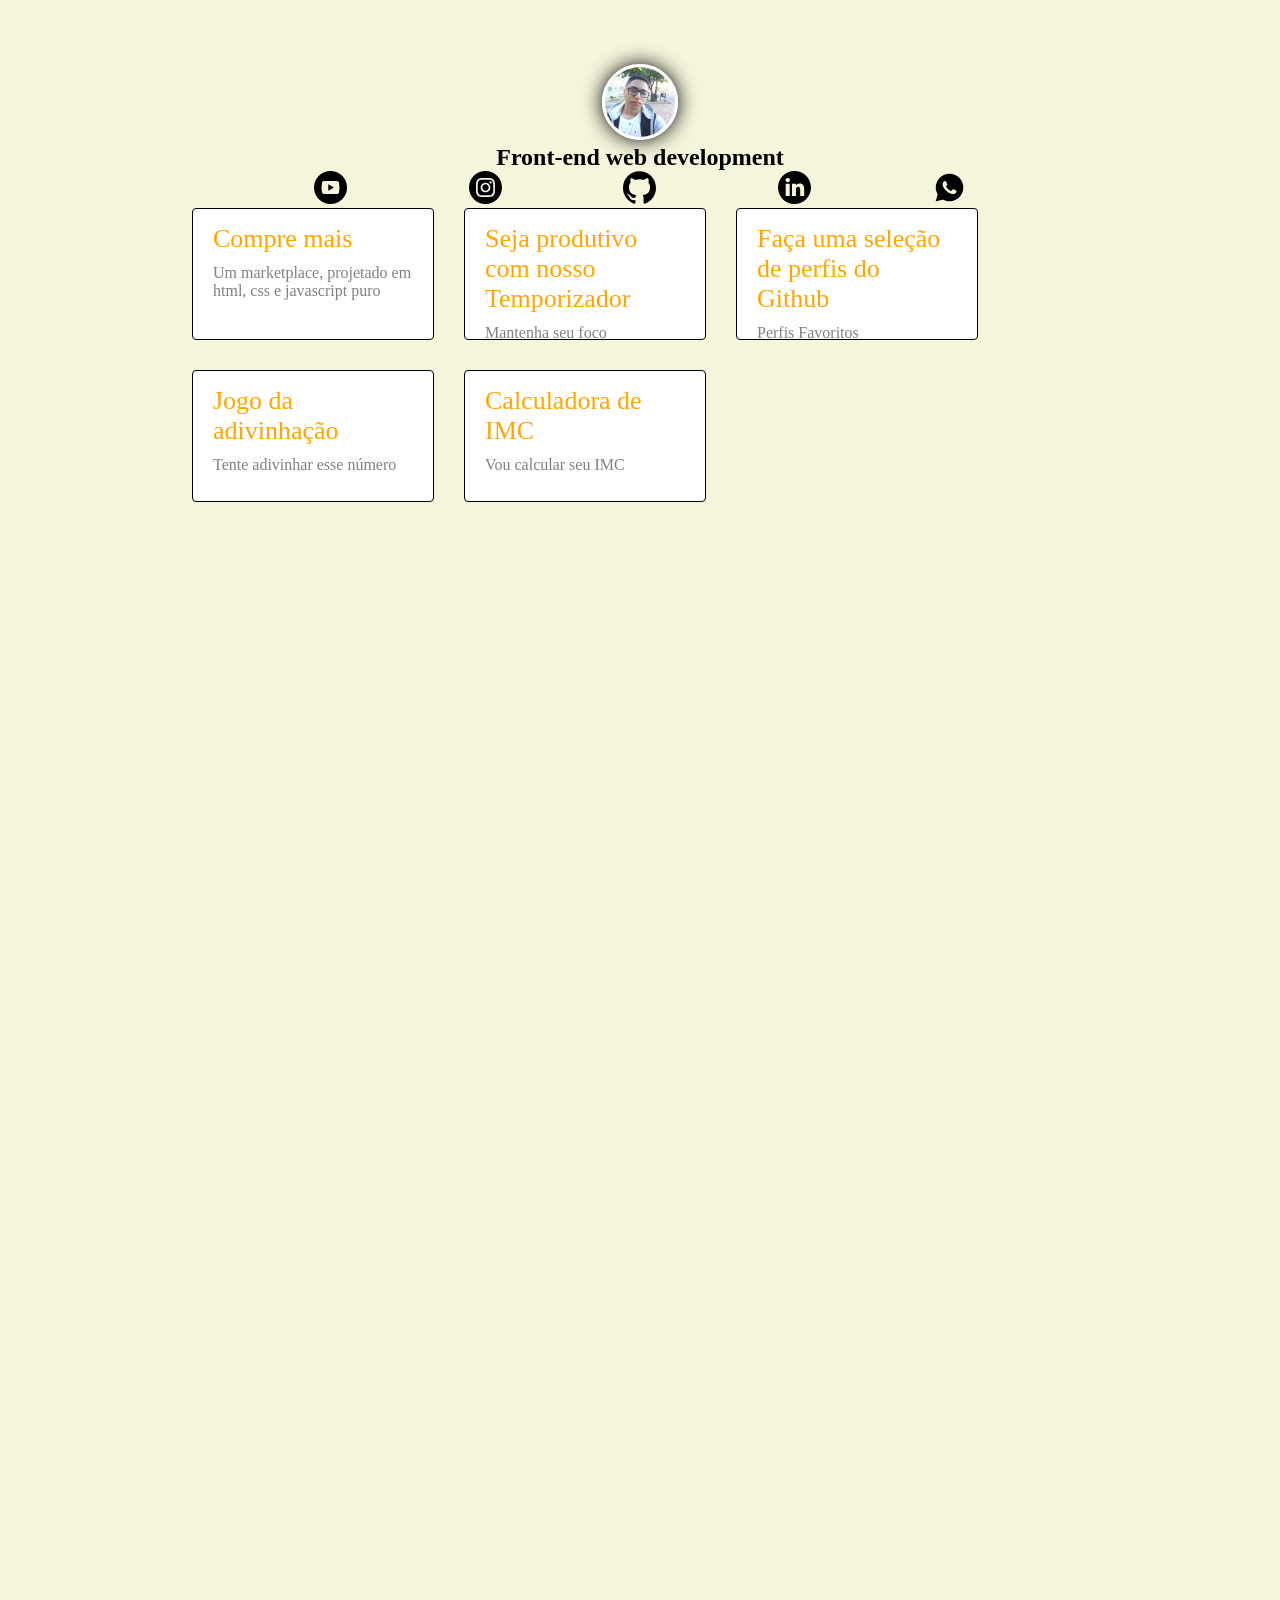
<file: index.html>
<!DOCTYPE html>
<html lang="pt-br">
  <head>
    <meta charset="UTF-8" />
    <meta http-equiv="X-UA-Compatible" content="IE=edge" />
    <title>Felipe Ribeiro</title>
    <link rel="stylesheet" href="src/css/style.css" />
    <link rel="icon" href="src/img/favicon-16x16.png" />
  </head>

  <body>
    <main class="container">
      <div class="box">
        <div class="profile">
          <img src="src/img/felipe.jpg" alt="Felipe" class="avatar" />
          <h2>Front-end web development</h2>
          <div class="social">
            <ul>
              <li>
                <a href="https://www.youtube.com/c/FelipeRibeiro2077">
                  <img src="src/img/youtube.png" alt="youtube" />
                </a>
              </li>
              <li>
                <a href="https://www.instagram.com/felipe.spn">
                  <img src="src/img/insta.svg" alt="Instagram" />
                </a>
              </li>
              <li>
                <a href="https://github.com/feliperibeirospn">
                  <img src="src/img/github.svg" alt="github" />
                </a>
              </li>
              <li>
                <a href="https://www.linkedin.com/in/felipe-ribeiro-75989528a/">
                  <img src="src/img/linkedin.svg" alt="linkedin" />
                </a>
              </li>
              <li>
                <a href="https://wa.me/5584981543284">
                  <img src="src/img/whatsapp.png" alt="whatsapp" />
                </a>
              </li>
            </ul>
          </div>
        </div>

        <div class="Links-list">
          <div class="cards">
            <a  href="https://feliperibeirospn.github.io/src/ProjetoIntegrador-compre-mais/"
            >Compre mais
            <span>Um marketplace, projetado em html, css e javascript puro </span>
            </a>
          </div>
          <div class="cards">
            <a href="https://feliperibeirospn.github.io/src/PROJETOTEMPORIZADOR/">
              Seja produtivo com nosso Temporizador
              <span>Mantenha seu foco </span>
            </a>
          </div>
          <div class="cards">
            <a href="https://feliperibeirospn.github.io/src/GitHubFavorites/">
              Faça uma seleção de perfis do Github
              <span>Perfis Favoritos </span>
            </a>
          </div>
          <div class="cards">
            <a href="https://feliperibeirospn.github.io/src/JOGOADIVINHAÇÃO/">
              Jogo da adivinhação
              <span>Tente adivinhar esse número</span>
            </a>
          </div>
          <div class="cards">
            <a href="https://feliperibeirospn.github.io/src/PROJETOIMC/">
              Calculadora de IMC
              <span>Vou calcular seu IMC</span>
            </a>
          </div>
        </div>
      </div>
    </main>
  </body>
</html>
</file>
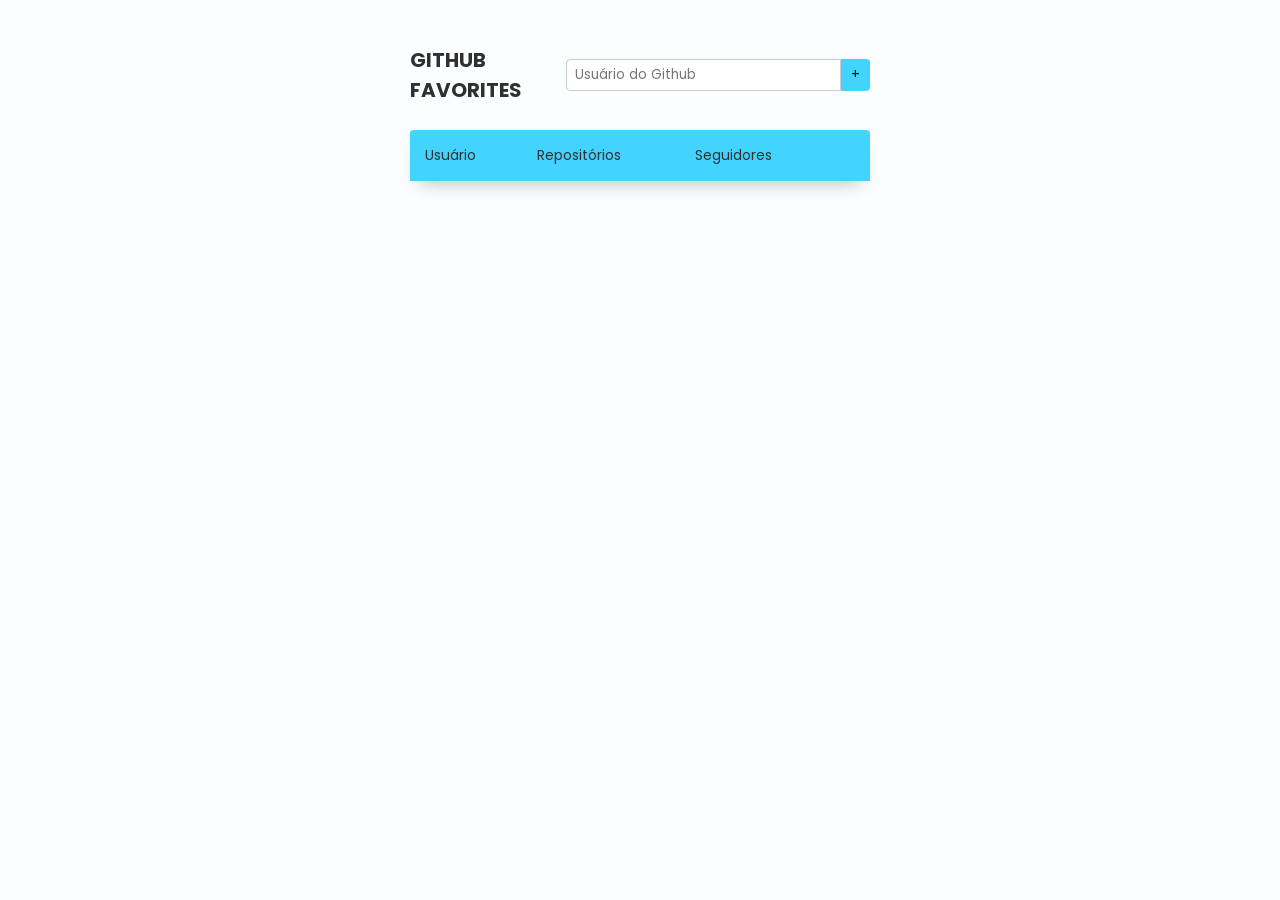
<file: GitHubFavorites/index.html>
<!DOCTYPE html>
<html lang="pt-br">
<head>
  <link rel="preconnect" href="https://fonts.googleapis.com">
  <link rel="preconnect" href="https://fonts.gstatic.com" crossorigin>
  
  <meta charset="UTF-8">
  <meta name="viewport" content="width=device-width, initial-scale=1.0">
  <title>Github Favorites</title>

  
  <link rel="stylesheet" href="style.css">
  <link href="https://fonts.googleapis.com/css2?family=Poppins:wght@400;600&display=swap" rel="stylesheet">

  <script src="js/main.js" type="module" defer></script>

</head>
<body>
  <div id="app">
    <header>
      <h1>Github Favorites</h1>
      <div class="search">
        <label class="sr-only" for="input-search">Usuário do Github</label>
        <input id="input-search" type="text" placeholder="Usuário do Github">
        <button>&plus;</button>
      </div>
    </header>
    <table>
      <thead>
        <tr>
          <th>Usuário</th>
          <th>Repositórios</th>
          <th>Seguidores</th>
          <th></th>
        </tr>
      </thead>
      <tbody></tbody>
    </table>
  </div>
</body>
</html>
</file>
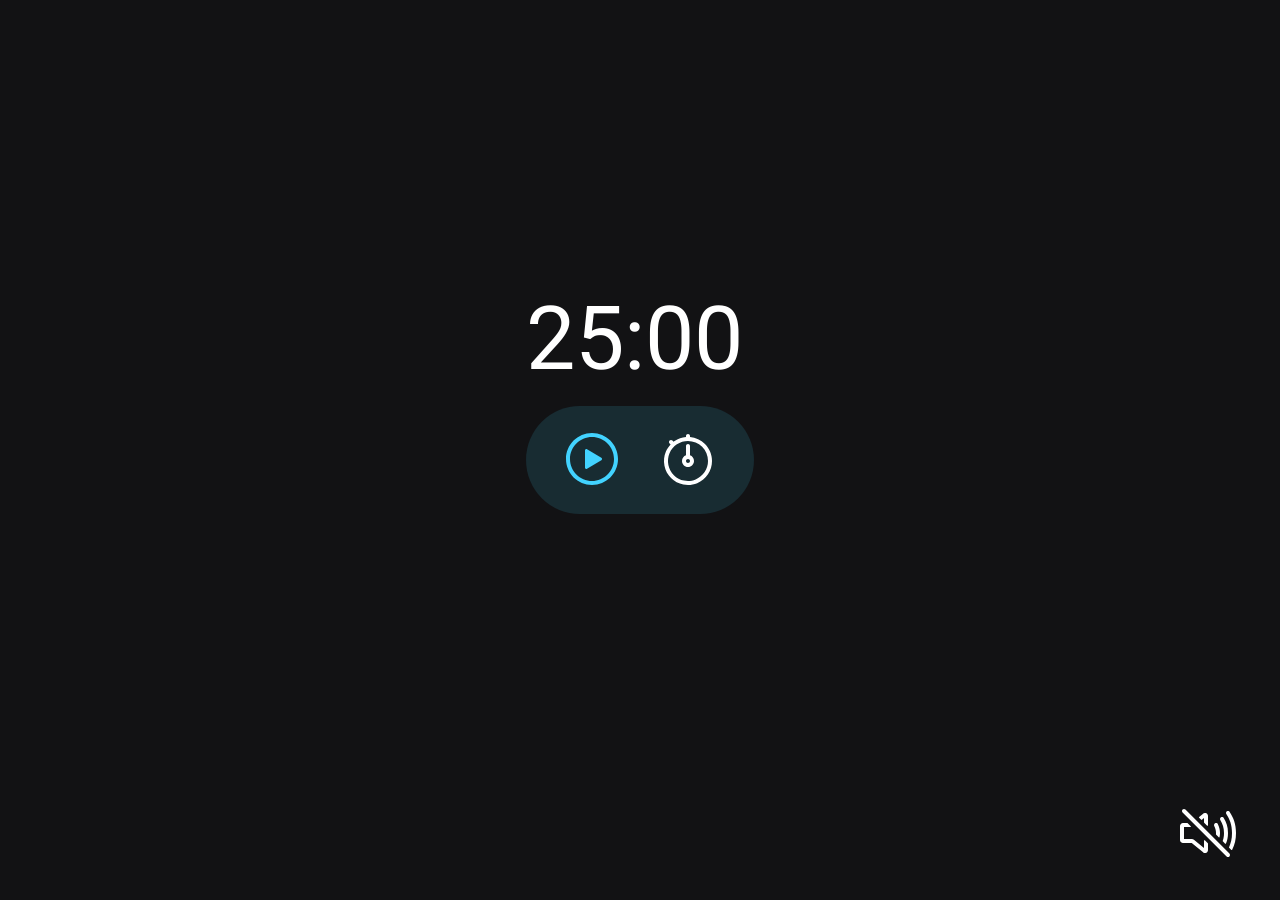
<file: PROJETOTEMPORIZADOR/index.html>
<!DOCTYPE html>
<html lang="pt-br">
<head>
  <link rel="preconnect" href="https://fonts.googleapis.com">
  <link rel="preconnect" href="https://fonts.gstatic.com" crossorigin>
  
  <meta charset="UTF-8">
  <meta name="viewport" content="width=device-width, initial-scale=1.0">
  <meta name="description" content="Temporizador estilo pomodoro">
  <title>FocusTimer - Pomodoro</title>

  <link rel="shortcut icon" href="favicon.ico" type="image/x-icon">

  <link rel="stylesheet" href="style.css">
  <link href="https://fonts.googleapis.com/css2?family=Roboto:wght@700&display=swap" rel="stylesheet">
</head>
<body>
  <main>
    <div id="timer">
      <span class="minutes">25</span>
      <span>:</span>
      <span class="seconds">00</span>
    </div>
    <div id="controls">
      <button class="play">
        <svg width="64" height="64" viewBox="0 0 64 64" fill="none" xmlns="http://www.w3.org/2000/svg">
          <path fill-rule="evenodd" clip-rule="evenodd" d="M6 32C6 17.6454 17.6454 6 32 6C46.3546 6 58 17.6454 58 32C58 46.3546 46.3546 58 32 58C17.6454 58 6 46.3546 6 32ZM32 10C19.8546 10 10 19.8546 10 32C10 44.1454 19.8546 54 32 54C44.1454 54 54 44.1454 54 32C54 19.8546 44.1454 10 32 10Z" fill="#42D3FF"/>
          <path d="M27.04 41.805L41.3462 33.1625C41.5457 33.041 41.7105 32.8703 41.8248 32.6667C41.9392 32.4631 41.9993 32.2335 41.9993 32C41.9993 31.7665 41.9392 31.5369 41.8248 31.3333C41.7105 31.1297 41.5457 30.959 41.3462 30.8375L27.04 22.195C26.8349 22.0721 26.6009 22.0061 26.3619 22.0035C26.1228 22.001 25.8874 22.062 25.6798 22.1805C25.4721 22.2989 25.2998 22.4705 25.1803 22.6775C25.0608 22.8846 24.9986 23.1197 25 23.3587V40.6413C24.9986 40.8803 25.0608 41.1154 25.1803 41.3225C25.2998 41.5295 25.4721 41.7011 25.6798 41.8195C25.8874 41.938 26.1228 41.999 26.3619 41.9965C26.6009 41.9939 26.8349 41.9279 27.04 41.805Z" fill="#42D3FF"/>
        </svg>   
      </button>
      <button class="pause hide">
        <svg width="64" height="64" viewBox="0 0 64 64" fill="none" xmlns="http://www.w3.org/2000/svg">
          <path fill-rule="evenodd" clip-rule="evenodd" d="M6 32C6 17.6454 17.6454 6 32 6C46.3546 6 58 17.6454 58 32C58 46.3546 46.3546 58 32 58C17.6454 58 6 46.3546 6 32ZM32 10C19.8546 10 10 19.8546 10 32C10 44.1454 19.8546 54 32 54C44.1454 54 54 44.1454 54 32C54 19.8546 44.1454 10 32 10Z" fill="#42D3FF"/>
          <path fill-rule="evenodd" clip-rule="evenodd" d="M26 22C27.1046 22 28 22.8954 28 24V40C28 41.1046 27.1046 42 26 42C24.8954 42 24 41.1046 24 40V24C24 22.8954 24.8954 22 26 22Z" fill="#42D3FF"/>
          <path fill-rule="evenodd" clip-rule="evenodd" d="M38 22C39.1046 22 40 22.8954 40 24V40C40 41.1046 39.1046 42 38 42C36.8954 42 36 41.1046 36 40V24C36 22.8954 36.8954 22 38 22Z" fill="#42D3FF"/>
        </svg>
      </button>
      <button class="stop hide">
        <svg width="64" height="64" viewBox="0 0 64 64" fill="none" xmlns="http://www.w3.org/2000/svg">
          <path fill-rule="evenodd" clip-rule="evenodd" d="M6 32C6 17.6454 17.6454 6 32 6C46.3546 6 58 17.6454 58 32C58 46.3546 46.3546 58 32 58C17.6454 58 6 46.3546 6 32ZM32 10C19.8546 10 10 19.8546 10 32C10 44.1454 19.8546 54 32 54C44.1454 54 54 44.1454 54 32C54 19.8546 44.1454 10 32 10Z" fill="white"/>
          <path d="M38.8 42H25.2C24.3515 41.9993 23.538 41.662 22.938 41.062C22.338 40.462 22.0007 39.6485 22 38.8V25.2C22.0007 24.3515 22.338 23.538 22.938 22.938C23.538 22.338 24.3515 22.0007 25.2 22H38.8C39.6485 22.0007 40.462 22.338 41.062 22.938C41.662 23.538 41.9993 24.3515 42 25.2V38.8C41.9993 39.6485 41.662 40.462 41.062 41.062C40.462 41.662 39.6485 41.9993 38.8 42Z" fill="white"/>
        </svg> 
      </button>
      <button class="set">
        <svg width="64" height="64" viewBox="0 0 64 64" fill="none" xmlns="http://www.w3.org/2000/svg">
          <path fill-rule="evenodd" clip-rule="evenodd" d="M32 7C33.1046 7 34 7.89543 34 9V10.0834C39.6327 10.5542 44.9435 13.0024 48.9706 17.0294C53.4715 21.5303 56 27.6348 56 34C56 38.7468 54.5925 43.3869 51.9553 47.3337C49.3181 51.2805 45.5699 54.3566 41.1844 56.1731C36.799 57.9896 31.9734 58.4649 27.3179 57.5389C22.6623 56.6128 18.3859 54.327 15.0295 50.9706C11.673 47.6141 9.38722 43.3377 8.46118 38.6822C7.53513 34.0266 8.01041 29.201 9.82692 24.8156C10.9634 22.0719 12.593 19.5776 14.6203 17.4487L13.5858 16.4142C12.8048 15.6332 12.8048 14.3668 13.5858 13.5858C14.3669 12.8047 15.6332 12.8047 16.4142 13.5858L17.6163 14.7878C17.959 14.5313 18.3091 14.2834 18.6663 14.0447C22.0566 11.7794 25.9585 10.4214 30 10.0835V9C30 7.89543 30.8955 7 32 7ZM32 14C28.0444 14 24.1776 15.173 20.8886 17.3706C17.5996 19.5682 15.0362 22.6918 13.5224 26.3463C12.0087 30.0009 11.6126 34.0222 12.3843 37.9018C13.156 41.7814 15.0608 45.3451 17.8579 48.1421C20.6549 50.9392 24.2186 52.844 28.0982 53.6157C31.9778 54.3874 35.9992 53.9913 39.6537 52.4776C43.3082 50.9638 46.4318 48.4004 48.6294 45.1114C50.827 41.8224 52 37.9556 52 34C52 28.6957 49.8929 23.6086 46.1422 19.8579C42.3914 16.1071 37.3044 14 32 14ZM32 17C33.1046 17 34 17.8954 34 19V28.3414C36.3304 29.1651 38 31.3876 38 34C38 37.3137 35.3137 40 32 40C28.6863 40 26 37.3137 26 34C26 31.3876 27.6696 29.1651 30 28.3414V19C30 17.8954 30.8955 17 32 17ZM32 32C30.8955 32 30 32.8954 30 34C30 35.1046 30.8955 36 32 36C33.1046 36 34 35.1046 34 34C34 32.8954 33.1046 32 32 32Z" fill="white"/>
        </svg>   
      </button>
    </div>
  </main>

  <footer>
    <button class="sound-on hide">
      <svg width="64" height="64" viewBox="0 0 64 64" fill="none" xmlns="http://www.w3.org/2000/svg">
        <path fill-rule="evenodd" clip-rule="evenodd" d="M32.7502 12.0104C33.3025 11.9643 33.8569 12.072 34.3517 12.3218C34.8466 12.5715 35.2625 12.9535 35.5535 13.4253C35.8444 13.8971 35.999 14.4402 36 14.9945L36 14.9982V48.9982L36 49.0018C35.999 49.5561 35.8444 50.0993 35.5535 50.5711C35.2625 51.0429 34.8465 51.4248 34.3517 51.6746C33.8569 51.9243 33.3025 52.0321 32.7502 51.9859C32.1978 51.9398 31.669 51.7415 31.2225 51.4131C31.1946 51.3926 31.1673 51.3713 31.1405 51.3494L19.7189 41.9981C19.7172 41.9981 19.7154 41.9982 19.7137 41.9982C19.7112 41.9982 19.7087 41.9982 19.7063 41.9982H11C10.2044 41.9982 9.44129 41.6821 8.87868 41.1195C8.31607 40.5569 8 39.7938 8 38.9982V24.9982C8 24.2025 8.31607 23.4395 8.87868 22.8769C9.44129 22.3142 10.2044 21.9982 11 21.9982H19.719L31.1405 12.6469C31.1673 12.625 31.1946 12.6038 31.2225 12.5833C31.669 12.2549 32.1978 12.0566 32.7502 12.0104ZM32 17.1129L22.2504 25.0952C21.548 25.6829 20.66 26.0029 19.744 25.9982H12V37.9982H19.6996C20.6203 37.993 21.5147 38.3063 22.2309 38.8852C22.2342 38.8878 22.2375 38.8905 22.2407 38.8932L32 46.8835V17.1129Z" fill="#42D3FF"/>
        <path fill-rule="evenodd" clip-rule="evenodd" d="M43.0911 22.2185C44.075 21.7165 45.2795 22.1071 45.7815 23.0911C47.1523 25.7777 48 28.6985 48 32C48 35.2688 47.1159 38.2499 45.7876 40.897C45.2922 41.8842 44.0902 42.283 43.103 41.7876C42.1158 41.2922 41.717 40.0902 42.2124 39.103C43.3191 36.8976 44 34.5287 44 32C44 29.424 43.3477 27.1223 42.2185 24.9089C41.7165 23.925 42.1072 22.7205 43.0911 22.2185Z" fill="#42D3FF"/>
        <path fill-rule="evenodd" clip-rule="evenodd" d="M48.9926 16.2723C49.9468 15.7159 51.1714 16.0384 51.7277 16.9926C54.3508 21.4912 56 25.5505 56 32C56 38.4594 54.279 42.5547 51.7354 46.9943C51.1862 47.9527 49.9642 48.2845 49.0057 47.7354C48.0473 47.1862 47.7155 45.9641 48.2646 45.0057C50.591 40.9453 52 37.5406 52 32C52 26.4495 50.6492 23.0838 48.2723 19.0074C47.7159 18.0532 48.0384 16.8286 48.9926 16.2723Z" fill="#42D3FF"/>
      </svg> 
    </button>
    <button class="sound-off">
      <svg width="64" height="64" viewBox="0 0 64 64" fill="none" xmlns="http://www.w3.org/2000/svg">
        <path fill-rule="evenodd" clip-rule="evenodd" d="M6.58579 8.58579C7.36683 7.80474 8.63317 7.80474 9.41421 8.58579L53.4142 52.5858C54.1953 53.3668 54.1953 54.6332 53.4142 55.4142C52.6332 56.1953 51.3668 56.1953 50.5858 55.4142L6.58579 11.4142C5.80474 10.6332 5.80474 9.36683 6.58579 8.58579Z" fill="white"/>
        <path d="M28 17.115V21.34C28.0002 21.4722 28.0528 21.599 28.1462 21.6925L31.1462 24.6925C31.2161 24.7624 31.3051 24.8101 31.402 24.8295C31.499 24.8488 31.5995 24.839 31.6908 24.8013C31.7822 24.7636 31.8603 24.6996 31.9153 24.6175C31.9704 24.5354 31.9998 24.4388 32 24.34V15.0713C32.0056 14.5179 31.8613 13.9734 31.5825 13.4954C31.3036 13.0174 30.9007 12.6238 30.4163 12.3562C29.917 12.0875 29.3517 11.9664 28.7862 12.0069C28.2207 12.0474 27.6783 12.2479 27.2225 12.585C27.1939 12.6048 27.1664 12.6261 27.14 12.6488L23.1475 15.9175C23.0936 15.9618 23.0495 16.0169 23.0181 16.0792C22.9868 16.1415 22.9688 16.2098 22.9654 16.2795C22.962 16.3492 22.9732 16.4188 22.9983 16.4839C23.0234 16.549 23.0619 16.6082 23.1112 16.6575L25.2425 18.79C25.3304 18.8778 25.4478 18.9298 25.5718 18.9358C25.6959 18.9418 25.8178 18.9014 25.9137 18.8225L28 17.115Z" fill="white"/>
        <path d="M28 46.885L18.2412 38.895C17.5248 38.3131 16.6292 37.9969 15.7063 38H8V26H14.34C14.4388 25.9998 14.5354 25.9704 14.6175 25.9153C14.6996 25.8603 14.7636 25.7822 14.8013 25.6908C14.839 25.5995 14.8488 25.499 14.8295 25.402C14.8101 25.3051 14.7624 25.2161 14.6925 25.1462L11.6925 22.1462C11.599 22.0528 11.4722 22.0002 11.34 22H7C6.20435 22 5.44129 22.3161 4.87868 22.8787C4.31607 23.4413 4 24.2043 4 25V39C4 39.7956 4.31607 40.5587 4.87868 41.1213C5.44129 41.6839 6.20435 42 7 42H15.72L27.14 51.35C27.1664 51.3726 27.1939 51.3939 27.2225 51.4137C27.684 51.7554 28.2341 51.957 28.8071 51.9944C29.38 52.0319 29.9517 51.9036 30.4538 51.625C30.9283 51.3547 31.322 50.9624 31.5939 50.4888C31.8658 50.0151 32.006 49.4774 32 48.9313V42.66C31.9998 42.5278 31.9472 42.401 31.8538 42.3075L28.8538 39.3075C28.7839 39.2376 28.6949 39.1899 28.598 39.1705C28.501 39.1512 28.4005 39.161 28.3092 39.1987C28.2178 39.2364 28.1397 39.3004 28.0847 39.3825C28.0296 39.4646 28.0002 39.5612 28 39.66V46.885Z" fill="white"/>
        <path d="M44 32C44 28.93 43.2738 26.015 41.7812 23.0912C41.5346 22.6288 41.1163 22.2816 40.6163 22.1244C40.1162 21.9673 39.5745 22.0126 39.1076 22.2508C38.6407 22.489 38.286 22.901 38.1198 23.3981C37.9535 23.8951 37.9891 24.4376 38.2188 24.9088C39.4175 27.2575 40 29.5775 40 32C40 32.3333 39.9871 32.6721 39.9613 33.0163C39.9506 33.1597 39.9709 33.3037 40.021 33.4385C40.071 33.5733 40.1496 33.6958 40.2513 33.7975L42.7088 36.2562C42.7724 36.3202 42.8521 36.3657 42.9395 36.388C43.0269 36.4103 43.1187 36.4086 43.2052 36.383C43.2917 36.3573 43.3696 36.3088 43.4308 36.2425C43.4919 36.1762 43.534 36.0945 43.5525 36.0062C43.8483 34.6913 43.9983 33.3478 44 32Z" fill="white"/>
        <path d="M52 32C52 25.6012 50.365 21.5137 47.7275 16.9925C47.4566 16.5417 47.0191 16.2158 46.5097 16.0852C46.0003 15.9547 45.4599 16.0301 45.0056 16.295C44.5513 16.5599 44.2197 16.9931 44.0825 17.5008C43.9453 18.0085 44.0135 18.5498 44.2725 19.0075C46.6338 23.055 48 26.4788 48 32C48 34.9787 47.5887 37.36 46.8288 39.5812C46.7677 39.7583 46.7575 39.949 46.7995 40.1315C46.8415 40.3141 46.9339 40.4812 47.0662 40.6138L49.1625 42.7088C49.2204 42.7669 49.2917 42.8099 49.3702 42.8339C49.4486 42.858 49.5318 42.8623 49.6123 42.8466C49.6929 42.831 49.7683 42.7957 49.832 42.744C49.8957 42.6922 49.9456 42.6256 49.9775 42.55C51.2612 39.485 52 36.2388 52 32Z" fill="white"/>
        <path d="M60 32C60 22.7175 57.4762 16.8612 53.6862 10.9238C53.4008 10.4762 52.9493 10.1604 52.431 10.0457C51.9127 9.9311 51.3701 10.0271 50.9225 10.3125C50.4749 10.5979 50.1591 11.0495 50.0445 11.5678C49.9299 12.0861 50.0258 12.6287 50.3112 13.0763C53.7275 18.4225 56 23.6875 56 32C56 37.9312 54.8875 42.265 53.0513 46.125C53.0066 46.2181 52.9919 46.3228 53.0091 46.4247C53.0263 46.5265 53.0747 46.6205 53.1475 46.6937L55.375 48.9238C55.4307 48.9798 55.4989 49.0219 55.5739 49.0465C55.649 49.0711 55.7288 49.0776 55.8069 49.0654C55.8849 49.0532 55.959 49.0226 56.023 48.9763C56.087 48.93 56.1391 48.8691 56.175 48.7988C58.86 43.5275 60 38.375 60 32Z" fill="white"/>
      </svg> 
    </button>
  </footer>

  <script src="js/index.js" type="module"></script>
</body>
</html>
</file>
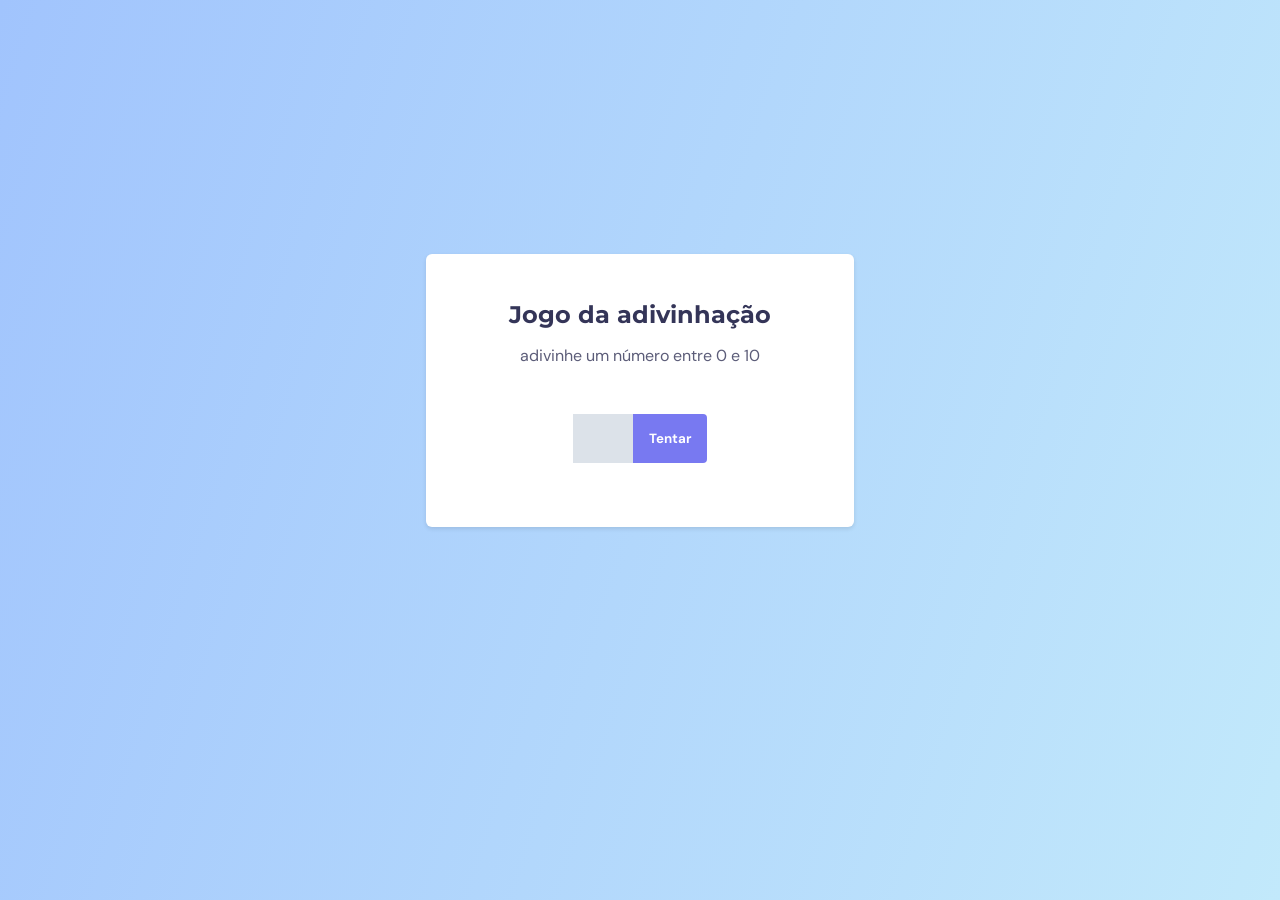
<file: src/JOGOADIVINHAÇÃO/index.html>
<html lang="pt-br">
<head>
    <meta charset="UTF-8">
    <link rel="preconnect" href="https://fonts.googleapis.com">
    <link rel="preconnect" href="https://fonts.gstatic.com" crossorigin>
    <meta http-equiv="X-UA-Compatible" content="IE=edge">
    <meta name="viewport" content="width=device-width, initial-scale=1.0">
    <title>Document</title>
    <link rel="stylesheet" href="style.css">
    <link href="https://fonts.googleapis.com/css2?family=DM+Sans:wght@400;700&family=Montserrat:wght@600;700&display=swap" rel="stylesheet">
</head>
<body>
    <main>
        <div class="screen1">

     <h1>Jogo da adivinhação</h1>
     <p>adivinhe um número entre 0 e 10</p>
     <form>
        <input id="inputNumber" type="number"/>
        <button id="btntry">Tentar</button>
     </form>
        </div>

        <div class="screen2 hide">
            <h2>Acertou em 3 vezes</h2>
            <button id="btnReset">Jogar novamente</button>
        </div>
    </main>

    <script src="./main.js"></script>
</body>
</html>
</file>
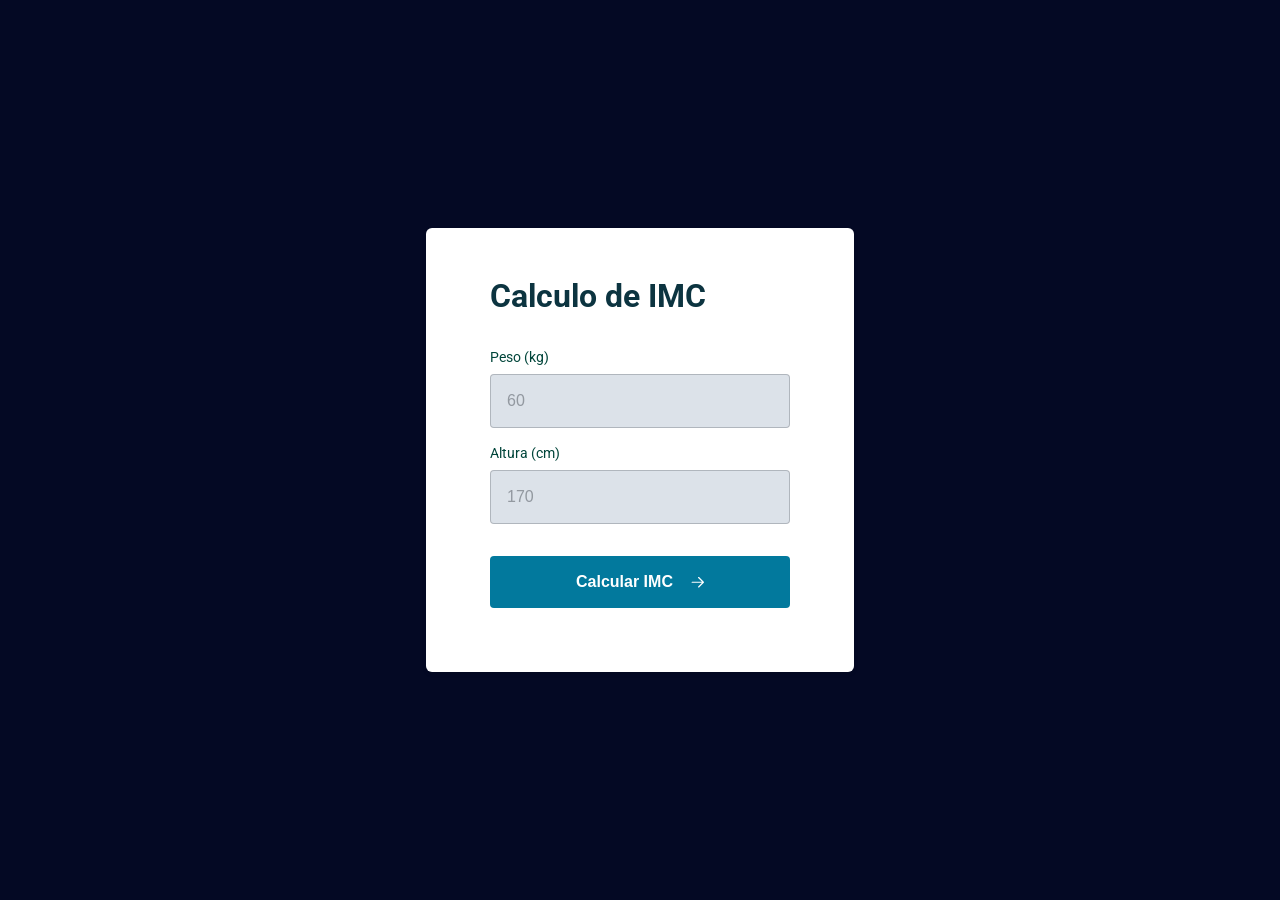
<file: src/PROJETOIMC/index.html>
<!DOCTYPE html>
<html lang="pt-br">
<head>
    <meta charset="UTF-8">
    <link rel="preconnect" href="https://fonts.googleapis.com">
    <link rel="preconnect" href="https://fonts.gstatic.com" crossorigin>
    <meta name="viewport" content="width=device-width, initial-scale=1.0">
    <title>Calculadora de IMC</title>
    <link rel="stylesheet" href="./style.css">
    <link href="https://fonts.googleapis.com/css2?family=Roboto:wght@400;700&display=swap" rel="stylesheet">

    <script src="./js/script.js" defer type="module"></script>
    
</head>
<body>
    <div class="alert-error">
        Digite somente números
    </div>
    <div class="container">

        <main class="card">
            <form >
                <h1 class="title">Calculo de IMC</h1>
                <div class="input-wrapper">
                    <label for="weight">Peso (kg)</label>
                    <input 
                        id="weight" 
                        type="text"
                        placeholder="60">
                </div>
                
                <div class="input-wrapper">
                    <label for="height">Altura (cm)</label>
                    <input 
                        id="height" 
                        type="text"
                        placeholder="170">
                </div>
                <button type="submit">Calcular IMC
                    <img src="./assets/arrow.svg" alt="Seta para direita">
                </button>
            </form>
        </main> 
    </div>
    <div class="modal-wrapper">
        <div class="modal card">
            <h2 class="title">
                <button class="close">
                    <img src="./assets/close.svg" alt="imagem para fechar popup">
                </button>
                <span>Seu IMC é de</span>
            </h2>
        </div>

    </div>
</body>
</html>
</file>
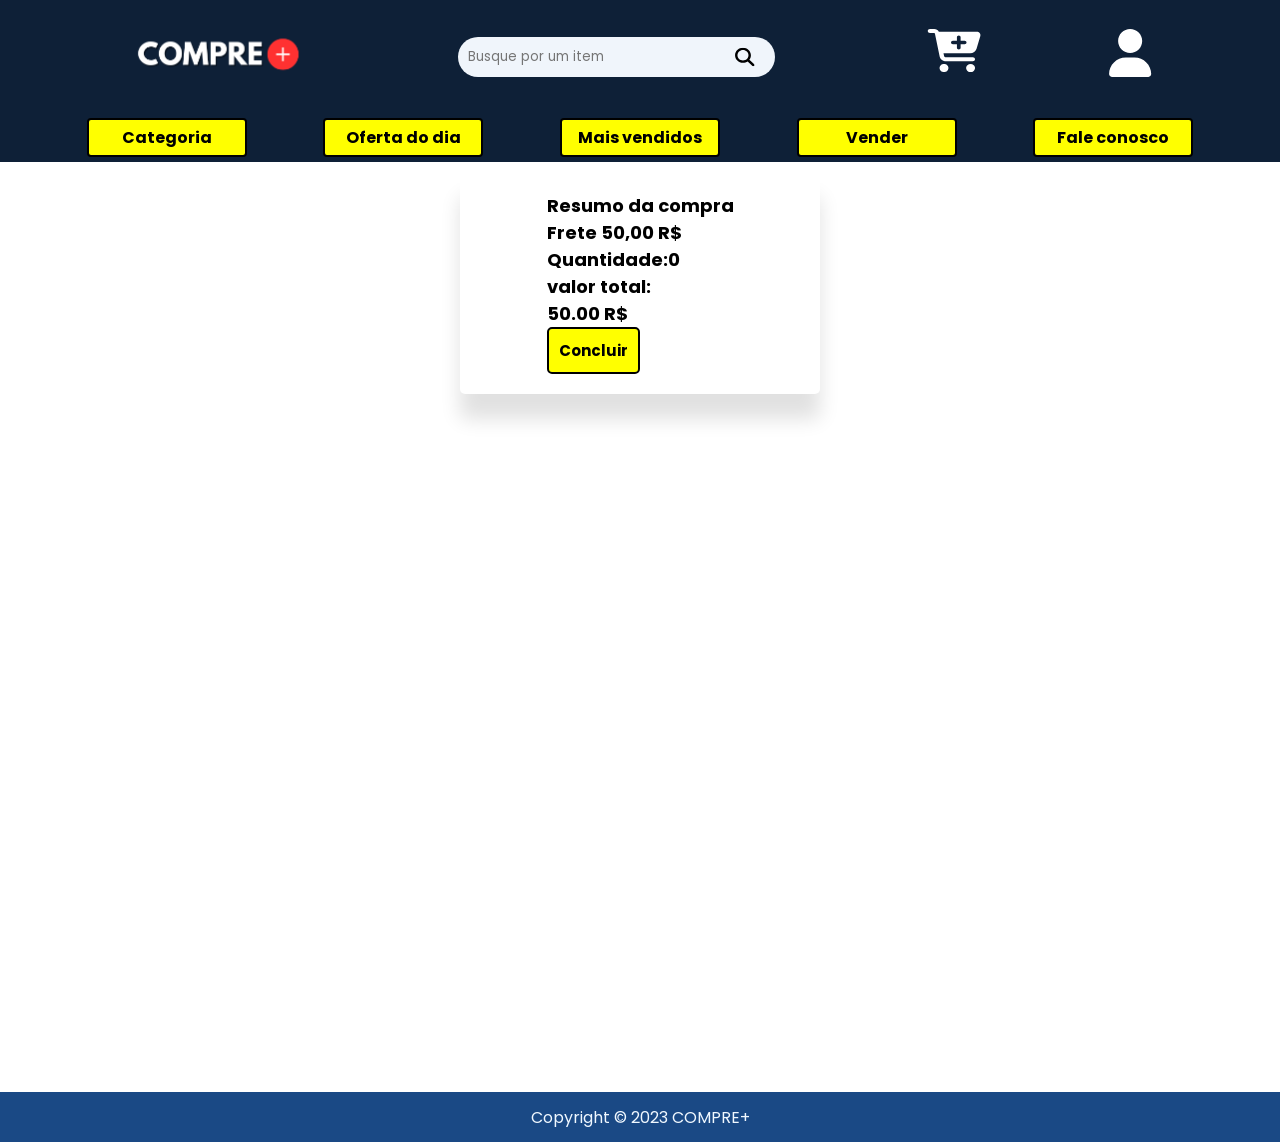
<file: ProjetoIntegrador-compre-mais/carrinho.html>
<!DOCTYPE html>
<html lang="pt-br">

<head>
    <meta charset="UTF-8">
    <meta name="viewport" content="width=device-width, initial-scale=1.0">
    <link rel="stylesheet" href="./css/style.css">
    <link rel="stylesheet" href="./css/carrinho.css">
    <link rel="icon" type="image/svg+xml" href="./favicon.svg">
    <link rel="icon" type="image/png" href="./favicon.png">
  
    <script src="./js/global.js" defer></script>
    <script src="./js/carrinho.js" defer></script>
    <link rel="stylesheet" href="https://fonts.googleapis.com/css2?family=Material+Symbols+Outlined:opsz,wght,FILL,GRAD@20..48,100..700,0..1,-50..200" />
    <title>Carrinho</title>
</head>

<body>
    <header>
        <div class="container-header">
    
            <div class="logo">
                <a href="./index.html"><img src="./assents/icon/logo.svg" alt="logo"></a>
            </div>
            <div class="search">
                <input type="text" name="busca" id="busca" placeholder="Busque por um item" >
                <a href="" class="search-btn"><img src="./assents/icon/lupa.svg" alt="Lupa" width="20px" height="20px"></a>
    
        </div>
            <div class="cart-login">
                <a href="./carrinho.html"><img src="./assents/icon/cart.svg" alt="imagem carrinho"></a>
                <a href="./login.html"><img src="./assents/icon/user.svg" alt="imagem login"></a>
            </div>
           
        </div>
        <div class="container-header-2" >
            <div class="menu-baixo">
                <a href="#" id="a-yellow">Categoria</a>
                <a href="#" id="a-yellow">Oferta do dia</a>
                <a href="#" id="a-yellow">Mais vendidos</a>
                <a href="#" id="a-yellow">Vender</a>
                <a href="./faleConosco.html" id="a-yellow">Fale conosco</a>
            </div>
            
            <span id="burguer" class="material-symbols-outlined" onclick="clickMenu()"> menu</span>
            <menu id="sidebar">
                <ul>
                    <li><div class="search-i">
                        <input type="text" name="busca" id="busca" placeholder="Busque por um item" onkeypress="search()">
                        <a href="" class="search-btn"><img src="./assents/icon/lupa.svg" alt="Lupa" width="20px" height="20px"></a>
            
                    </div></li>
                    <li><a href="#">Categoria</a></li>
                    <li><a href="#">Oferta do dia</a></li>
                    <li><a href="#">Mais vendidos</a></li>
                    <li><a href="#">Vender</a></li>
                    <li><a href="./faleConosco.html">Fale conosco</a></li>
                    <li>                <a href="./carrinho.html"><img src="./assents/icon/cart.svg" alt="imagem carrinho"></a></li>
                <li><a href="./login.html"><img src="./assents/icon/user.svg" alt="imagem login"></a></li>
                </ul>
            </menu>
            
            
    </header>
   
   <main class="container-general">
        <div class="container-cart">
            <main id="container">
                <div id="produtos" ></div>
                
                <div id="carrinho">
                </div>
            <div id="resume">
                <div>
                    <h2>Resumo da compra</h2>
                    <h2>Frete <span>50,00 R$</span></h2>
                    <h2 id="quantidade-subtotal">Quantidade:<span>X</span></h2>
                    <h2> valor total: </h2>
                    <h2 id="valor-subtotal"><span>2000,00 R$</span></h2>
                    <button class="btn">Concluir</button>
                </div>
            </div>
        
            </main>
  
    <footer> Copyright &copy; 2023 COMPRE+</footer>
</body>

</html>
</file>
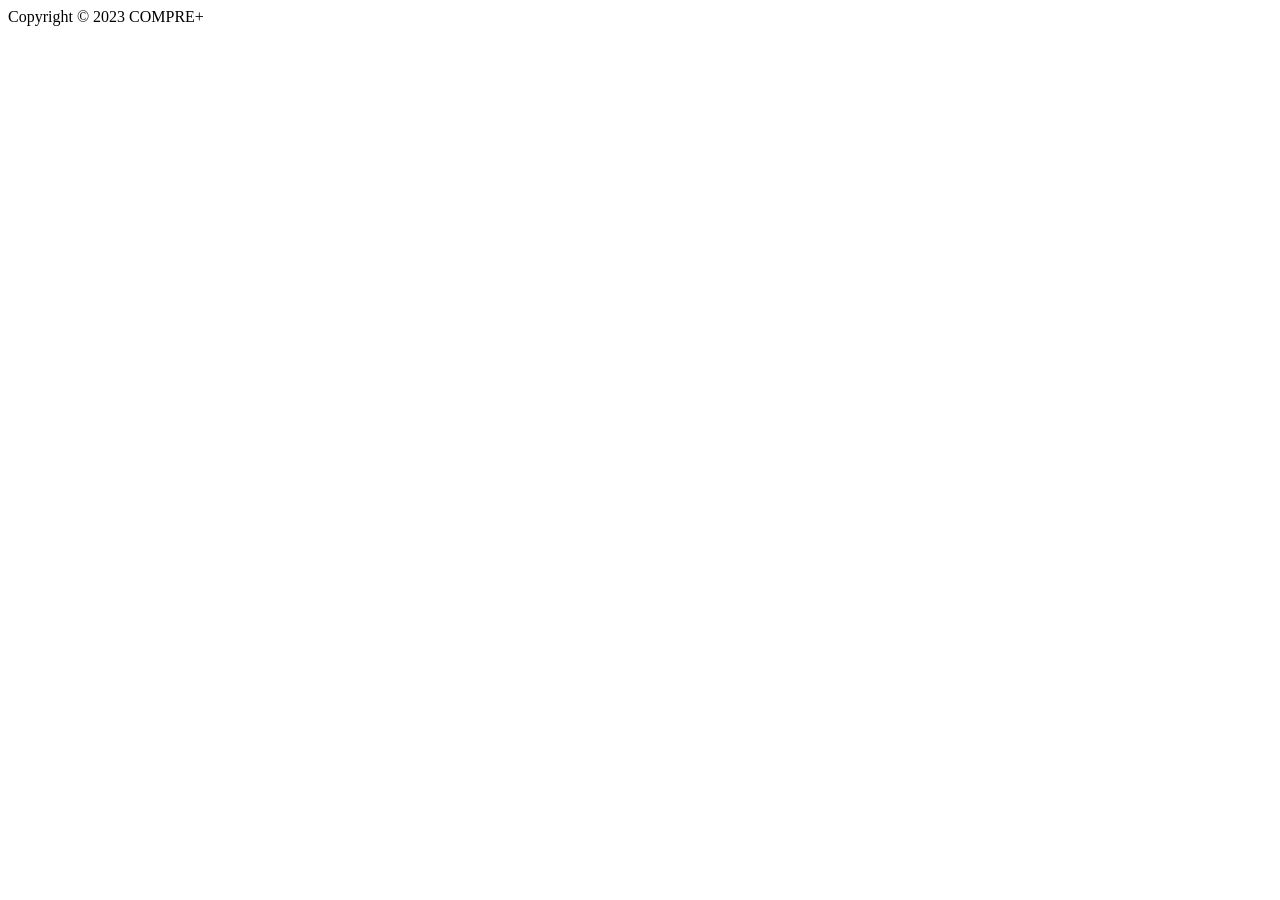
<file: ProjetoIntegrador-compre-mais/footer.html>
<!DOCTYPE html>
<html lang="pt">

<head>
    <meta charset="UTF-8">
    <meta name="viewport" content="width=device-width, initial-scale=1.0">
    <title>Footer</title>
</head>

<body>
    <footer>
        Copyright &copy; 2023 COMPRE+
    </footer>
</body>

</html>
</file>
<file: src/css/style.css>
* {
  padding: 0;
  margin: 0;

}

.container {
  min-height: 200vh;
  background-color: beige;
  width: 100%;
  display: flex;
  flex-direction: column;
  align-items: center;

}

.box {
  margin-top: 5%;
  width: 70%;
  height: 100%;
 
}

.avatar {
  width: 70px;
  border-radius: 50px;
  border: 3px solid white;
  box-shadow: 0 0 20px;
}

h1 {
  font-family: "architects Daughter", cursive;
  font-weight: 100;
  font-size: 24px;
  margin-bottom: 5px;


}

.profile {
  text-align: center;

}

.social ul {
  display: flex;
  justify-content:space-evenly;
  list-style: none;

}
.social img:hover{
  transform: scale(1.2);
  transition: 500ms linear;
}

.social img {
  width: 33px;

}

.Links-list {
  display: flex;
  gap: 30px;
  list-style: none;
  flex-wrap: wrap;
}

.cards a {
  width: 200px;
  height: 100px;
  font-size: 26px;
  border-radius: 4px;
  display: block;
  background: white;
  padding: 15px 20px;
  text-decoration: none;
  color: rgb(255, 166, 0);
  border: solid black 1px;
  
}

.cards a:hover{
  transform: scale(1.1);
  border: solid black 1px;
  transition: 1000ms linear;
}

.cards a span {
  color: grey;
  display: block;
  margin-top: 10px;
  font-size: 16px;

}
</file>
<file: GitHubFavorites/style.css>
* {
  margin: 0;
  padding: 0;
  box-sizing: border-box;
}

:root {
  font-size: 62.5%;

  --ff-primary: 'Poppins', sans-serif;
  --text-color: #303030;

  --hue: 194;
  --primary-color: hsl(var(--hue), 100%, 63%);
}

body {
  font-size: 1.6rem;
  color: var(--text-color);
  background-color: rgb(250, 254, 255);
}

body * {
  font-family: var(--ff-primary);
}

.sr-only {
  position: absolute;
  width: 1px;
  height: 1px;
  padding: 0;
  margin: -1px;
  overflow: hidden;
  clip: rect(0, 0, 0, 0);
  white-space: nowrap;
  border-width: 0;
}

#app {
  padding: 2rem;
  max-width: 500px;
  margin: 0 auto;
}

header {
  display: flex;
  align-items: center;
  justify-content: space-between;

  margin: 2.5rem 0;
}

header h1 {
  font-size: 2rem;
  text-transform: uppercase;
}

.search {
  display: flex;
  align-items: center;
}

.search input {
  height: 3.2rem;
  border: 1px solid #ccc;
  border-radius: .4rem 0 0 .4rem;
  padding: 0 .8rem;
}

.search button {
  background-color: var(--primary-color);
  border-radius: 0 .4rem .4rem 0;
  height: 3.2rem;
  border: none;
  padding: 0 1rem;

  cursor: pointer;
}

.search button:hover {
  filter: brightness(1.1)
}

table {
  width: 100%;
  border-collapse: collapse;

  box-shadow: 0 1rem 2rem -1rem rgba(0, 0, 0, 0.3);
}

table * {
  font-size: 1.4rem;
  color: var(--text-color);
}

table th {
  background: var(--primary-color);
  text-align: left;
  font-weight: normal;
  padding: 1.5rem;
}

table th:first-child {
  border-top-left-radius: .4rem;
}

table th:last-child {
  border-top-right-radius: .4rem;
}

table tr:nth-child(even) {
  background: #eee;
}

table tr:nth-child(odd) {
  background: #ddd;
}

table td {
  padding: 1.5rem;
  text-align: left;
}

td.user {
  display: flex;
  align-items: center;
  gap: 1rem;
}


td.user img {
  width: 5rem;
  height: 5rem;

  object-fit: cover;
  border-radius: 50%;
}

td.user a {
  text-decoration: none;
}

td.user a p {
  font-weight: bold;
}

td .remove {
  background: none;
  border: none;

  color: red;

  cursor: pointer;
}
</file>
<file: PROJETOTEMPORIZADOR/style.css>
* {
  margin: 0;
  padding: 0;
  box-sizing: border-box;
}

:root {
  --bg-color: #121214;

  --base-color: 194;
  --bg-primary-light: hsla(var(--base-color), 100%, 63%, 0.13);
  --primary-color: hsl(var(--base-color), 100%, 63%);

  --text-color: #FFFFFF;

  font-size: 62.5%;
}

body {
  background-color: var(--bg-color);
  color: var(--text-color);

  font-family: 'Roboto', sans-serif;

  display: grid;
  min-height: 100vh;
}

button {
  background-color: transparent;
  border: none;

  cursor: pointer;
}

.hide {
  display: none;
}

.play svg path,
.pause svg path,
.sound-on svg path {
  fill: var(--primary-color);
}

button svg {
  width: clamp(3.2rem, 2rem + 12vw, 6.4rem);
}

main {
  align-self: end;
  justify-self: center;
}

#timer {
  font-size: clamp(4rem, 4rem + 10vw, 8.8rem);

  display: flex;
  margin-bottom: 1.6rem;
}

#controls {
  background-color: var(--bg-primary-light);

  display: flex;
  align-items: center;
  justify-content: center;
  gap: 3.2rem;

  border-radius: 9999px;

  width: clamp(10rem, 10rem + 30vw, 22.8rem);
  height: clamp(8rem, 5rem + 10vw, 10.8rem)
}

footer {
  align-self: end;
  justify-self: end;

  padding: 0 4rem 3.2rem 0;
}
</file>
<file: src/JOGOADIVINHAÇÃO/style.css>
*{
    margin: 0;
    padding: 0;
    box-sizing: border-box;
}
:root{
    font-size: 62.5%;
}
body{
    background: linear-gradient(287.56deg, #c2e9fb 0%,#a1c4fd 100%);
    font-size: 1.6rem;

    display: grid;
    place-items:center;
    height: 100vh;
    
    
}
body, button, input{
    font-family: "DM Sans", sans-serif;
}
button{
    background-color: #7879f1;
    color: white;
    font-weight: bold;
    border-radius:  0 .4rem .4rem 0;
    cursor: pointer;

    transition: background .3s;
}
button:hover{
    background-color: #5050bb;
}
.hide{
    display: none;
}
main {
    background: #ffffff;
    box-shadow: 0 .2rem .4rem rgba(0, 0, 0, 0.1);
    border-radius: .6rem;
    padding: 4.6rem 6.4rem 6.4rem;
    
    width: min(42.8rem, 90%);

    margin-top: -12rem;

    text-align: center;
}
/*screen1*/
h1{
    font-family: "Montserrat", sans-serif;
    font-size: 2.4rem;
    margin-bottom: 1.6rem;
}
h1, p{
    color:#343558 ;
}

p{
    opacity: .8;
}

form{
    margin-top: 4.8rem;
    display: flex;
    justify-content: center;
}
input,button{
    border: none;
    padding: 1.6rem;

}
input{
    background-color: #dce2e9;
    width: 6rem;
    border-radius: .4rem 0 0 4.rem;
}

/*screen 2 */

h2 {
    font-size: 2.4rem;
    font-weight: normal;
    
    margin-bottom: 3.3rem;
}
.screen2 button{
border-radius: .4rem;
}
</file>
<file: src/PROJETOIMC/style.css>
*{
    margin: 0;
    padding: 0;
    box-sizing: border-box;
}
:root{
    font-size: 62.5%;
    --tt--heading:#0c3440;
    
    --tt--label:#00453a;
    --tt--input:#212529;
    --tt--outline:#02799d;
    --bd--input:rgba(73, 80, 87, 0.3);
    --tt--placeholdr:rgba(73, 80, 87, 0.5);
    --bg--input:#dce2e9;
    
    --tt--button:white;
    --bg--button: #02799d;
    --bg--button-hover:#004e66;

    --bg--error:#f03e3e;
    --tt--error:white;

}
body{
    background-color:#040924 ;
    font-family: 'roboto', sans-serif;
}

body, input, button{
    font-size: 1.6rem;
    line-height: 2rem;
}
.container{
    height: 100vh;
    display: grid;
    place-content: center;

    padding: 1.6rem;
}

.card{
    padding:4.8rem 6.4rem 6.4rem;
    background: white;
    max-width: 42.8rem;
    margin-inline: auto;

    box-shadow: 0 .2rem .4rem rgba(0,0,0,0.1);
    border-radius: .6rem;
}

.title{
    font-size: 3.2rem;
    line-height: 4rem;
    color: var(--tt--heading);
}

form{
    width: 30rem;
}
form h1{
    margin-bottom: 3.2rem;
}
form label{
    font-size: 1.4rem;
    line-height: 1.8rem;
    color: var(--tt--label);
    margin-bottom: .8rem;
    display: block;
}
form input{
    width: 100%;
    border:1px solid var(--bd--input);
    background: var(--bg--input);
    padding: 1.6rem;
    border-radius: .4rem;
}
form input:focus{
    outline: 2px solid var(--tt--input);
}

form input::placeholder {
    color: var(--tt--placeholdr);
}
.input-wrapper + .input-wrapper{
    margin-top: 1.6rem;
}

form button{
    margin-top: 3.2rem;
    padding: 1.6rem;
    width: 100%;

    border-radius: .4rem;
    border: none;
    background-color: var(--bg--button);
    color: var(--tt--button);

    display: flex;
    align-items: center;
    justify-content: center;
    gap: 1.8rem;

    font-weight: bold;
   
    cursor: pointer;

    transition: background .3s ;

}

form button:hover{
    background: var(--bg--button-hover);
}
.modal-wrapper.open{
    opacity: 1;
    visibility: visible;
}
.modal-wrapper {
    position: absolute;
    inset: 0;
    background: rgba(0, 0, 0, 0.7);

    display: grid;
    place-content: center;

    opacity: 0;
    visibility: hidden;
}

.modal{
    position: relative;
}
.modal button {
    background: none;
    border: none;

    position: absolute;
    top: 1.6rem;
    right: 1.6rem;

    cursor: pointer;

    transition: transform .3s;
}

.modal button:hover{
    transform: scale(1.1);
}
.alert-error.open {
    visibility: visible;
    opacity: 1;
    transform: translateY(0);
}
.alert-error{
    position: absolute;
    background-color: var(--bg--error);
    top: 0;
    left: 0;
    right: 0;
    text-align: center;
    color:var(--tt--error);
    padding: .8rem 0;
    font-weight: bold;
    
    visibility:hidden;
    opacity: 0;
    transform: translateY(-30px);
    transition: transform .5s;
}
</file>
<file: ProjetoIntegrador-compre-mais/css/style.css>
@import url('https://fonts.googleapis.com/css2?family=Poppins:wght@400;600;700&display=swap');

* {
    padding: 0;
    margin: 0;
    box-sizing: border-box;
    font-family: 'Poppins', sans-serif;
}

body {
    display: flex;
    flex-direction: column;
    min-height: 100vh;
}

main {
    flex: 1 1 0;
}

.container-header {
    display: flex;
    align-items: center;
    margin: 0 auto;
    justify-content: space-between;
    padding: 2% 10%;
}

header {
    background: #0E2037;
}

.search,.search-i {
    display: flex;
    justify-content: center;
    align-items: center;
    background: #f0f5fb;
    height: 40px;
    padding: 10px;
    border-radius: 40px;
    font-size: 16px;
    line-height: 40px;
    font-weight: bold;
}
#busca{
border: none;
background: none;
outline: none;
padding: 0;
color: black;
    
}
.search-btn{
    width: 40px;
    height: 40px;
    border-radius: 50%;
    display: flex;
    justify-content: center;
    align-items: center;
}

.menu-baixo {
    display: flex;
    justify-content: space-evenly;
    padding: 5px 10px;
}

.menu-baixo a {
    padding: 5px 0;
    display: flex;
    justify-content: center;
    min-width: 10em;
    color: black;
    background-color: yellow;
    font-weight: bold;
    border-radius: 4px;
    border: 2px solid black;
}

.cart-login {
    display: flex;
    gap: 8em;
}

a:-webkit-any-link {
    color: black;
    cursor: pointer;
    text-decoration: none;
}

footer {
    flex-shrink: 0;
    background-color: #1a4985;
    width: 100%;
    height: 50px;
    color: aliceblue;
    display: flex;
    align-items: center;
    justify-content: center;
    margin-top: 20px;
}

/* Adicione regras de mídia para tornar o cabeçalho responsivo */

@media (max-width: 1200px) {
    .container-header {
        padding: 2% 5%;
    }

}

@media (max-width: 0px) {
    .container-header {
        flex-direction: row;
        align-items: center;
        justify-content: center;
    }

    .search {
        margin-top: 20px;
    }

    .cart-login {
        margin-left: 5px;
        flex-direction: row;
        gap: 5px;
    }

    .menu-baixo {
        flex-wrap: wrap;
        justify-content: center;
    }

    .menu-baixo a {
        min-width: auto;
        margin: 5px;
        font-size: 12px;
    }
}

@media (max-width: 868px) {
    .container-header {
        padding: 2% 2%;
    }

    .menu-baixo a {
        font-size: 12px;
    }

}

#burguer {
    display: none;
}

#burguer {
    background-color: rgb(0, 0, 0, 0);
    color: white;
    position: fixed;
    top: 10px;
    right: 0;
    padding: 10px;
}

span#burguer:hover {
    background-color: white;
    cursor: pointer;

}

@media (max-width: 650px) {

    .search,
    .cart-login,
    .menu-baixo {
        display: none;
    }

    .container-header {
        justify-content: center;
    }

    #burguer {
        display: block;
    }


}
.visible{
    display: none;
    }

.ver-detalhes{
    cursor: pointer;
}
/* Estilos para o sidebar */
#sidebar {

    width: 0;
    height: 100%;
    position: fixed;
    top: 0;
    left: 0;
    background-color: #0e2037d4;
    overflow-x: hidden;
    transition: 0.5s;
    z-index: 1;
}

#sidebar ul {
    list-style: none;
    padding: 0;
    margin: 0;
    padding-top: 60px;
}

#sidebar a {
    color: white;
    text-decoration: none;
    font-weight: bold;
    display: block;
    padding: 10px;
    transition: 0.3s;
}

#sidebar a:hover {
    background-color: #1a4985;
}
</file>
<file: ProjetoIntegrador-compre-mais/css/carrinho.css>
#produtos {
    display: none;
}

.container-cart {
    width: 100%;
   
}
.carrinho{
    height: 100%;
   
}
#container {
    margin: 10px auto;
    min-height: 100vh;
}

.produto img {
    width: 30%;
}

.produto {
    flex-wrap: nowrap;
    margin: 0 auto;
    display: flex;
    padding-left: 10px;
    align-items: center;
    background-color: white;
    width: 40vh;
    height: 25vh;
    box-shadow: 0 25px 20px 0 rgb(0 0 0/12%);
    margin-bottom: 20px;
}

p {
    margin-bottom: 10px;
}

#resume {
    font-size: 12px;
    margin: 0 auto;
    display: flex;
    justify-content: center;
    align-items: center;
    width: 40vh;
    background-color: white;
    border-radius: 5px;
    box-shadow: 0 25px 20px 0 rgb(0 0 0/12%);
    padding: 20px;
    margin-bottom: 20px;
}

.remove-product-button,
.btn {
    border: 2px solid black;

}

button {
    border: 0;
}

.btn {

    padding: 10px;
    background-color: yellow;
    color: black;
    font-size: 15px;
    font-weight: bolder;
    border-radius: 5px;
    max-width: 100%;
    transition: all 0.5s;
}

.btn:hover {
    box-shadow: 5px 5px 5px black;
    transform: scale(1.1);
}

@media (max-width: 650px) {
    .container-general {
        flex-direction: column-reverse;
    }

    .resume h2 {
        font-size: 16px;
        margin-bottom: 5px;
    }

    .btn-concluir {
        font-size: 10px;
    }

    h3 {
        font-size: 12px;
    }

    .resume {
        width: 60%;
        display: flex;
    }

    .container-cart {

        width: 100%;

    }
}
</file>
